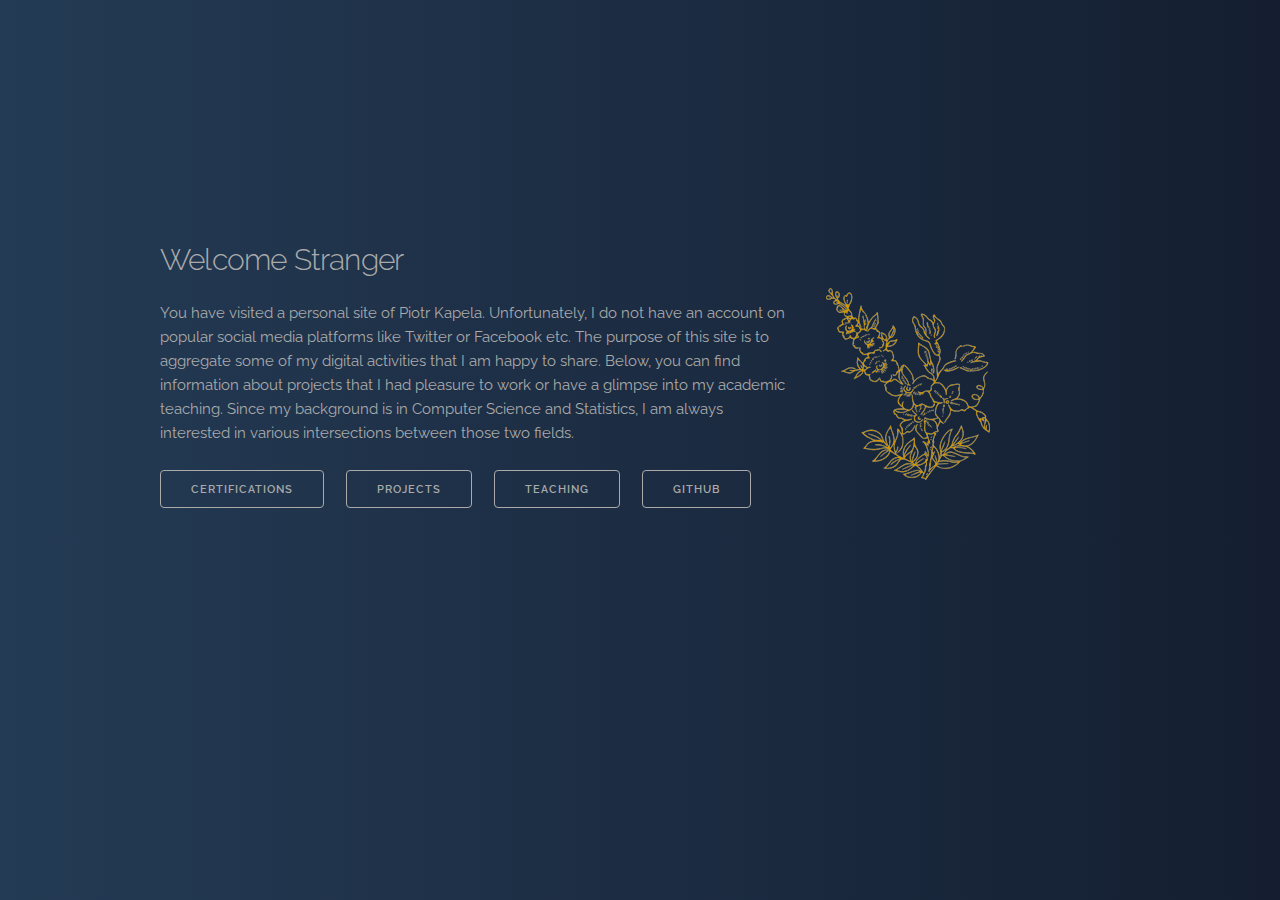
<file: index.html>
<!DOCTYPE html>
<html lang="en">

<head>
    <meta charset="utf-8">
    <title>pk.personal HOME</title>
    <meta name="description" content="Personal Website of Piotr Kapela">
    <meta name="author" content="Piotr Kapela">
    <meta name="viewport" content="width=device-width, initial-scale=1">

    <link href="//fonts.googleapis.com/css?family=Raleway:400,300,600" rel="stylesheet" type="text/css">

    <link rel="stylesheet" href="css/normalize.css">
    <link rel="stylesheet" href="css/skeleton.css">
    <link rel="stylesheet" href="css/screen.css">

    <link rel="icon" type="image/png" href="img/favicon.png">
</head>

<body>
    <div class="container">
        <div class="row">
            <div class="two-thirds column" style="margin-top: 25%">
                <h4>Welcome Stranger</h4>
                <p>You have visited a personal site of Piotr Kapela. Unfortunately, I do not have an account on popular social media platforms like Twitter or Facebook etc. The purpose of this site is to aggregate some of my digital activities that I am happy to share. Below, you can find information about projects that I had pleasure to work or have a glimpse into my academic teaching. Since my background is in Computer Science and Statistics, I am always interested in various intersections between those two fields.</p>
                <p class="nav"><a class="button" href="https://www.youracclaim.com/users/piotr-kapela" target="_blank">Certifications</a><br/><a class="button" href="pgs/projects.html">Projects</a><br/><a class="button" href="pgs/teaching.html">Teaching</a><br/><a class="button" href="https://github.com/pkapela" target="_blank">GitHub</a><br/></p>
            </div>
            <div class="one-third column" style="margin-top: 30%">
                <img src="img/flower.png" alt="flower" title="flower" height="192" width="164">
            </div>
        </div>
    </div>
</body>

</html>
</file>
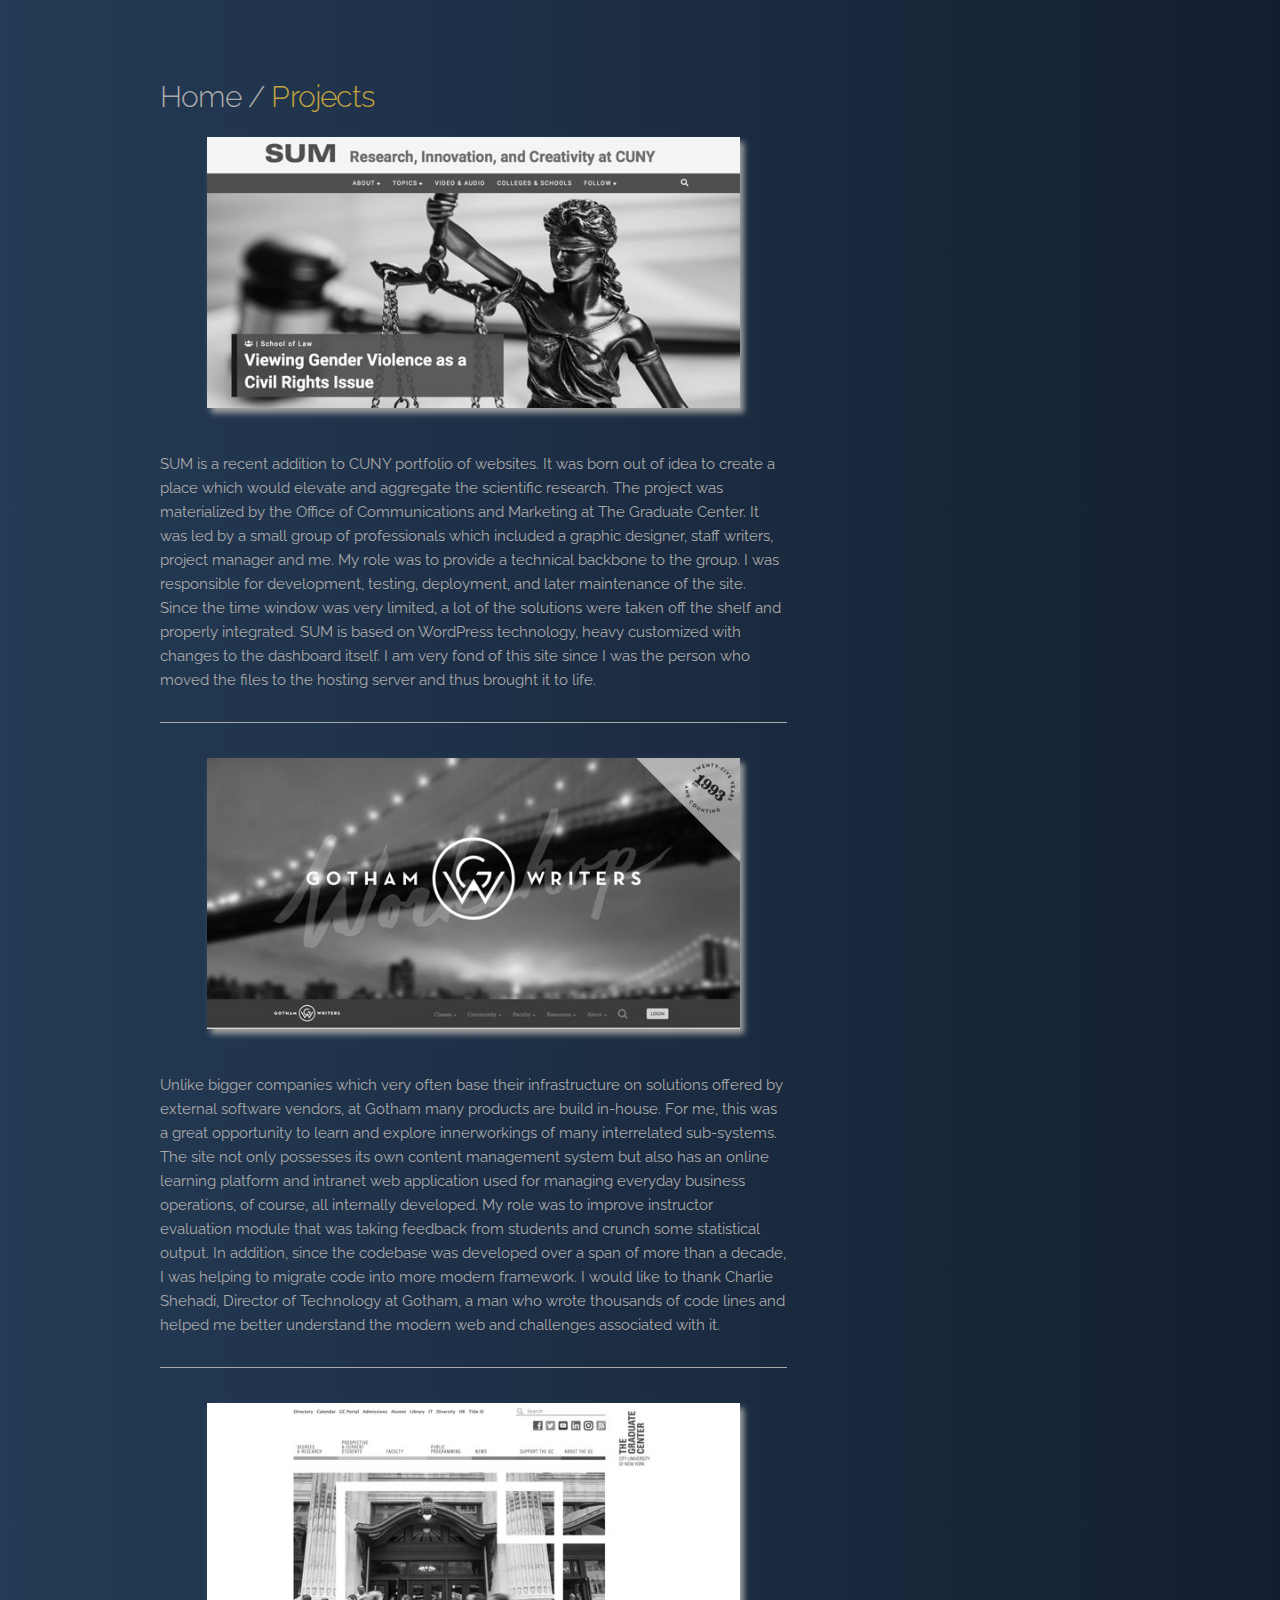
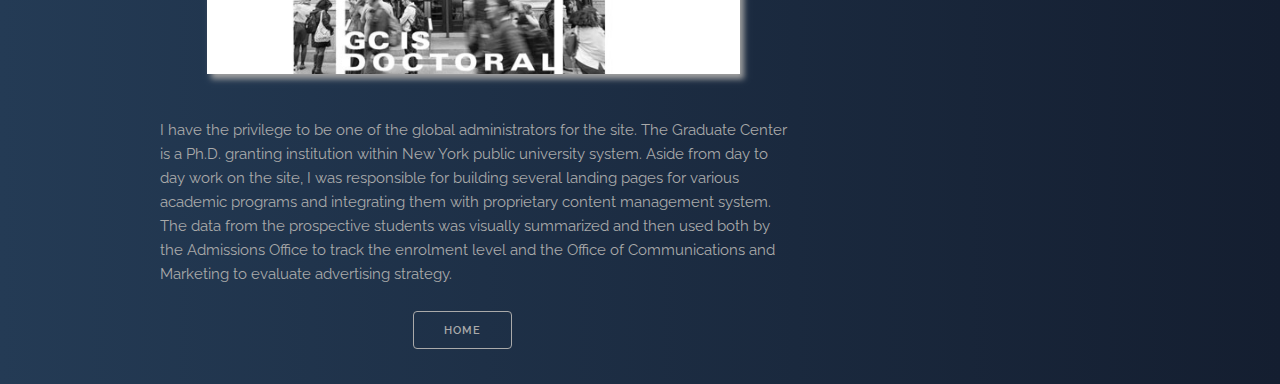
<file: pgs/projects.html>
<!DOCTYPE html>
<html lang="en">

<head>
    <meta charset="utf-8">
    <title>pk.personal PROJECTS</title>
    <meta name="description" content="Personal Website of Piotr Kapela">
    <meta name="author" content="Piotr Kapela">
    <meta name="viewport" content="width=device-width, initial-scale=1">

    <link href="//fonts.googleapis.com/css?family=Raleway:400,300,600" rel="stylesheet" type="text/css">

    <link rel="stylesheet" href="../css/normalize.css">
    <link rel="stylesheet" href="../css/skeleton.css">
    <link rel="stylesheet" href="../css/screen.css">

    <link rel="icon" type="image/png" href="../img/favicon.png">
</head>

<body>
    <div class="container">
        <div class="row">
            <div class="two-thirds column" style="margin-top: 8%">
                <h4><a class="plain" href="../index.html" >Home</a> / <span class="accent">Projects</span></h4>
                <a href="https://sum.cuny.edu/" target="_blank"><img class="web-img" src="../img/sum-min.jpg" alt="SUM" title="SUM" width="85%"></a>
                <p>SUM is a recent addition to CUNY portfolio of websites. It was born out of idea to create a place which would elevate and aggregate the scientific research. The project was materialized by the Office of Communications and Marketing at The Graduate Center. It was led by a small group of professionals which included a graphic designer, staff writers, project manager and me. My role was to provide a technical backbone to the group. I was responsible for development, testing, deployment, and later maintenance of the site. Since the time window was very limited, a lot of the solutions were taken off the shelf and properly integrated. SUM is based on WordPress technology, heavy customized with changes to the dashboard itself. I am very fond of this site since I was the person who moved the files to the hosting server and thus brought it to life.</p>
                <hr>
                <a href="https://www.writingclasses.com/" target="_blank"><img class="web-img" src="../img/gotham-min.jpg" alt="Gotham Writers" title="Gotham Writers" width="85%"></a>
                <p>Unlike bigger companies which very often base their infrastructure on solutions offered by external software vendors, at Gotham many products are build in-house. For me, this was a great opportunity to learn and explore innerworkings of many interrelated sub-systems. The site not only possesses its own content management system but also has an online learning platform and intranet web application used for managing everyday business operations, of course, all internally developed. My role was to improve instructor evaluation module that was taking feedback from students and crunch some statistical output. In addition, since the codebase was developed over a span of more than a decade, I was helping to migrate code into more modern framework. I would like to thank Charlie Shehadi, Director of Technology at Gotham, a man who wrote thousands of code lines and helped me better understand the modern web and challenges associated with it.</p>
                <hr>
                <a href="https://www.gc.cuny.edu/Home" target="_blank"><img class="web-img" src="../img/gc-min.jpg" alt="The Graduate Center" title="The Graduate Center" width="85%"></a>
                <p>I have the privilege to be one of the global administrators for the site. The Graduate Center is a Ph.D. granting institution within New York public university system. Aside from day to day work on the site, I was responsible for building several landing pages for various academic programs and integrating them with proprietary content management system. The data from the prospective students was visually summarized and then used both by the Admissions Office to track the enrolment level and the Office of Communications and Marketing to evaluate advertising strategy.</p>
                <p class="nav-center"><a class="button" href="../index.html">Home</a></p>
            </div>
            <div class="one-third column" style="margin-top: 30%">
            </div>
        </div>
    </div>
</body>

</html>
</file>
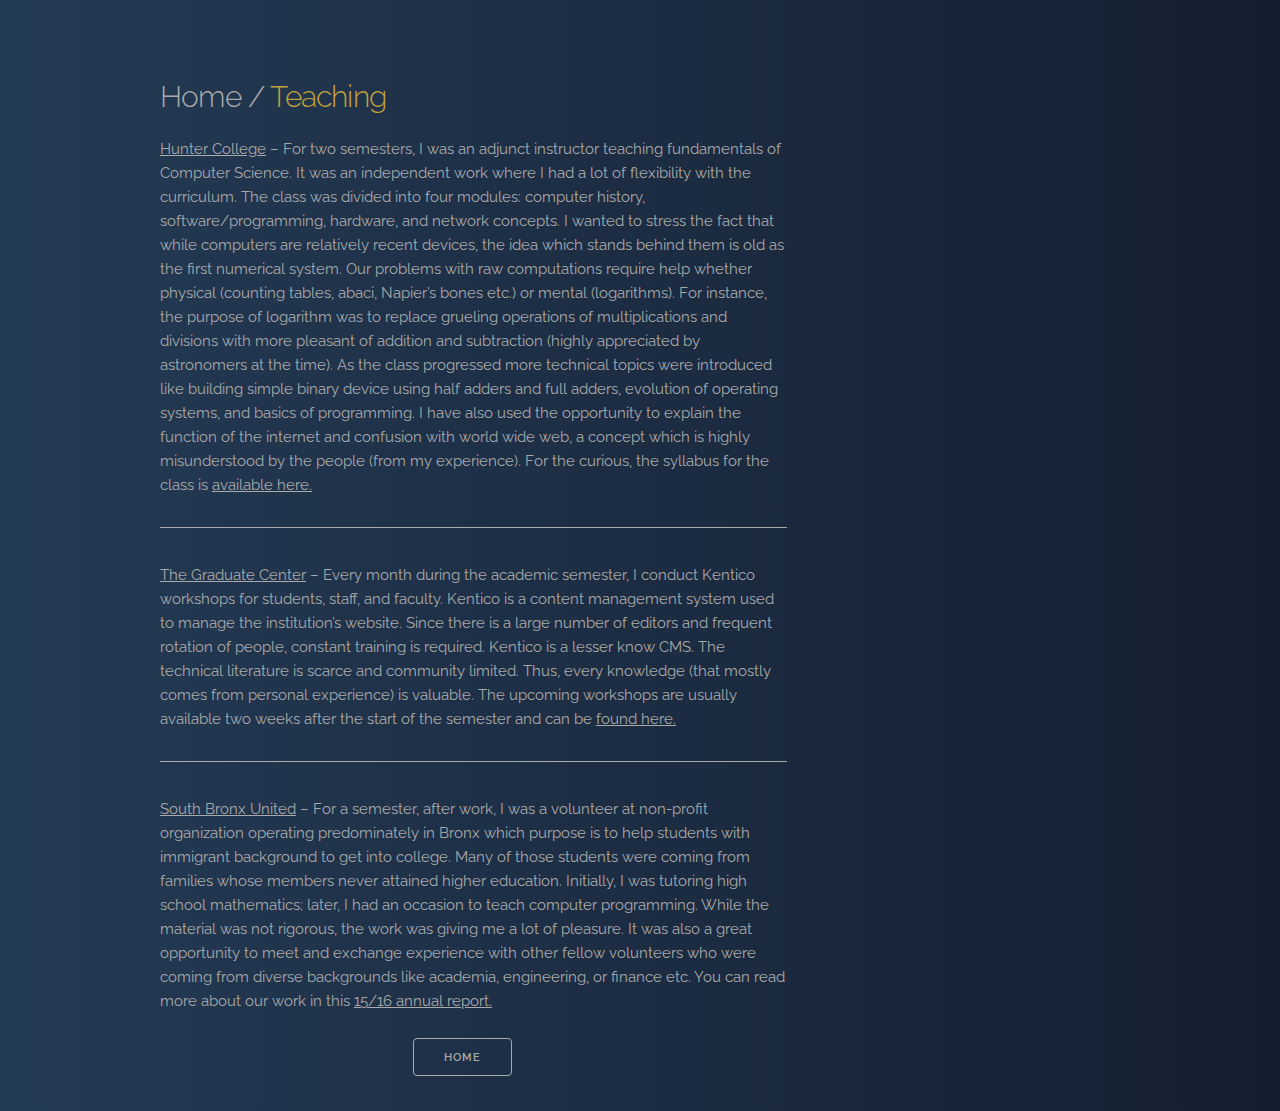
<file: pgs/teaching.html>
<!DOCTYPE html>
<html lang="en">

<head>
    <meta charset="utf-8">
    <title>pk.personal TEACHING</title>
    <meta name="description" content="Personal Website of Piotr Kapela">
    <meta name="author" content="Piotr Kapela">
    <meta name="viewport" content="width=device-width, initial-scale=1">

    <link href="//fonts.googleapis.com/css?family=Raleway:400,300,600" rel="stylesheet" type="text/css">

    <link rel="stylesheet" href="../css/normalize.css">
    <link rel="stylesheet" href="../css/skeleton.css">
    <link rel="stylesheet" href="../css/screen.css">

    <link rel="icon" type="image/png" href="../img/favicon.png">
</head>

<body>
    <div class="container">
        <div class="row">
            <div class="two-thirds column" style="margin-top: 8%">
                <h4><a class="plain" href="../index.html" >Home</a> / <span class="accent">Teaching</span></h4>
                <p><a class="plain" href="https://hunter.cuny.edu/" target="_blank"><u>Hunter College</u></a> – For two semesters, I was an adjunct instructor teaching fundamentals of Computer Science. It was an independent work where I had a lot of flexibility with the curriculum. The class was divided into four modules: computer history, software/programming, hardware, and network concepts. I wanted to stress the fact that while computers are relatively recent devices, the idea which stands behind them is old as the first numerical system. Our problems with raw computations require help whether physical (counting tables, abaci, Napier’s bones etc.) or mental (logarithms). For instance, the purpose of logarithm was to replace grueling operations of multiplications and divisions with more pleasant of addition and subtraction (highly appreciated by astronomers at the time). As the class progressed more technical topics were introduced like building simple binary device using half adders and full adders, evolution of operating systems, and basics of programming. I have also used the opportunity to explain the function of the internet and confusion with world wide web, a concept which is highly misunderstood by the people (from my experience). For the curious, the syllabus for the class is <a href="../doc/csci_120-syllabus.pdf" target="_blank"><u>available here.</u></a></p>
                <hr>
                <p><a class="plain" href="https://www.gc.cuny.edu/Home" target="_blank"><u>The Graduate Center</u></a> – Every month during the academic semester, I conduct Kentico workshops for students, staff, and faculty. Kentico is a content management system used to manage the institution’s website. Since there is a large number of editors and frequent rotation of people, constant training is required. Kentico is a lesser know CMS. The technical literature is scarce and community limited. Thus, every knowledge (that mostly comes from personal experience) is valuable. The upcoming workshops are usually available two weeks after the start of the semester and can be <a href="https://www.gc.cuny.edu/About-the-GC/Administrative-Services/Communications-and-Marketing/Resources-and-Services/Kentico-CMS-Resources/Kentico-Workshops" target="_blank"><u>found here.</u></a></p>
                <hr>
                <p><a class="plain" href="http://www.southbronxunited.org" target="_blank"><u>South Bronx United</u></a> – For a semester, after work, I was a volunteer at non-profit organization operating predominately in Bronx which purpose is to help students with immigrant background to get into college. Many of those students were coming from families whose members never attained higher education. Initially, I was tutoring high school mathematics; later, I had an occasion to teach computer programming. While the material was not rigorous, the work was giving me a lot of pleasure. It was also a great opportunity to meet and exchange experience with other fellow volunteers who were coming from diverse backgrounds like academia, engineering, or finance etc. You can read more about our work in this <a href="http://www.southbronxunited.org/sites/default/files/SBU_Annual_Report_2016_0.pdf" target="_blank"><u>15/16 annual report.</u></a></p>
                <p class="nav-center"><a class="button" href="../index.html">Home</a></p>
            </div>
            <div class="one-third column" style="margin-top: 30%">
            </div>
        </div>
    </div>
</body>

</html>
</file>
<file: css/skeleton.css>
/*
* Skeleton V2.0.4
* Copyright 2014, Dave Gamache
* www.getskeleton.com
* Free to use under the MIT license.
* http://www.opensource.org/licenses/mit-license.php
* 12/29/2014
*/


/* Table of contents
––––––––––––––––––––––––––––––––––––––––––––––––––
- Grid
- Base Styles
- Typography
- Links
- Buttons
- Forms
- Lists
- Code
- Tables
- Spacing
- Utilities
- Clearing
- Media Queries
*/


/* Grid
–––––––––––––––––––––––––––––––––––––––––––––––––– */
.container {
  position: relative;
  width: 100%;
  max-width: 960px;
  margin: 0 auto;
  padding: 0 20px;
  box-sizing: border-box; }
.column,
.columns {
  width: 100%;
  float: left;
  box-sizing: border-box; }

/* For devices larger than 400px */
@media (min-width: 400px) {
  .container {
    width: 85%;
    padding: 0; }
}

/* For devices larger than 550px */
@media (min-width: 550px) {
  .container {
    width: 80%; }
  .column,
  .columns {
    margin-left: 4%; }
  .column:first-child,
  .columns:first-child {
    margin-left: 0; }

  .one.column,
  .one.columns                    { width: 4.66666666667%; }
  .two.columns                    { width: 13.3333333333%; }
  .three.columns                  { width: 22%;            }
  .four.columns                   { width: 30.6666666667%; }
  .five.columns                   { width: 39.3333333333%; }
  .six.columns                    { width: 48%;            }
  .seven.columns                  { width: 56.6666666667%; }
  .eight.columns                  { width: 65.3333333333%; }
  .nine.columns                   { width: 74.0%;          }
  .ten.columns                    { width: 82.6666666667%; }
  .eleven.columns                 { width: 91.3333333333%; }
  .twelve.columns                 { width: 100%; margin-left: 0; }

  .one-third.column               { width: 30.6666666667%; }
  .two-thirds.column              { width: 65.3333333333%; }

  .one-half.column                { width: 48%; }

  /* Offsets */
  .offset-by-one.column,
  .offset-by-one.columns          { margin-left: 8.66666666667%; }
  .offset-by-two.column,
  .offset-by-two.columns          { margin-left: 17.3333333333%; }
  .offset-by-three.column,
  .offset-by-three.columns        { margin-left: 26%;            }
  .offset-by-four.column,
  .offset-by-four.columns         { margin-left: 34.6666666667%; }
  .offset-by-five.column,
  .offset-by-five.columns         { margin-left: 43.3333333333%; }
  .offset-by-six.column,
  .offset-by-six.columns          { margin-left: 52%;            }
  .offset-by-seven.column,
  .offset-by-seven.columns        { margin-left: 60.6666666667%; }
  .offset-by-eight.column,
  .offset-by-eight.columns        { margin-left: 69.3333333333%; }
  .offset-by-nine.column,
  .offset-by-nine.columns         { margin-left: 78.0%;          }
  .offset-by-ten.column,
  .offset-by-ten.columns          { margin-left: 86.6666666667%; }
  .offset-by-eleven.column,
  .offset-by-eleven.columns       { margin-left: 95.3333333333%; }

  .offset-by-one-third.column,
  .offset-by-one-third.columns    { margin-left: 34.6666666667%; }
  .offset-by-two-thirds.column,
  .offset-by-two-thirds.columns   { margin-left: 69.3333333333%; }

  .offset-by-one-half.column,
  .offset-by-one-half.columns     { margin-left: 52%; }

}


/* Base Styles
–––––––––––––––––––––––––––––––––––––––––––––––––– */
/* NOTE
html is set to 62.5% so that all the REM measurements throughout Skeleton
are based on 10px sizing. So basically 1.5rem = 15px :) */
html {
  font-size: 62.5%; }
body {
  font-size: 1.5em; /* currently ems cause chrome bug misinterpreting rems on body element */
  line-height: 1.6;
  font-weight: 400;
  font-family: "Raleway", "HelveticaNeue", "Helvetica Neue", Helvetica, Arial, sans-serif;
  color: #222; }


/* Typography
–––––––––––––––––––––––––––––––––––––––––––––––––– */
h1, h2, h3, h4, h5, h6 {
  margin-top: 0;
  margin-bottom: 2rem;
  font-weight: 300; }
h1 { font-size: 4.0rem; line-height: 1.2;  letter-spacing: -.1rem;}
h2 { font-size: 3.6rem; line-height: 1.25; letter-spacing: -.1rem; }
h3 { font-size: 3.0rem; line-height: 1.3;  letter-spacing: -.1rem; }
h4 { font-size: 2.4rem; line-height: 1.35; letter-spacing: -.08rem; }
h5 { font-size: 1.8rem; line-height: 1.5;  letter-spacing: -.05rem; }
h6 { font-size: 1.5rem; line-height: 1.6;  letter-spacing: 0; }

/* Larger than phablet */
@media (min-width: 550px) {
  h1 { font-size: 5.0rem; }
  h2 { font-size: 4.2rem; }
  h3 { font-size: 3.6rem; }
  h4 { font-size: 3.0rem; }
  h5 { font-size: 2.4rem; }
  h6 { font-size: 1.5rem; }
}

p {
  margin-top: 0; }


/* Links
–––––––––––––––––––––––––––––––––––––––––––––––––– */
a {
  /*! color: #1EAEDB; */ }
a:hover {
  color: #0FA0CE; }


/* Buttons
–––––––––––––––––––––––––––––––––––––––––––––––––– */
.button,
button,
input[type="submit"],
input[type="reset"],
input[type="button"] {
  display: inline-block;
  height: 38px;
  padding: 0 30px;
  /*! color: #555; */
  text-align: center;
  font-size: 11px;
  font-weight: 600;
  line-height: 38px;
  letter-spacing: .1rem;
  text-transform: uppercase;
  text-decoration: none;
  white-space: nowrap;
  background-color: transparent;
  border-radius: 4px;
  border: 1px solid #AAAAAA;
  cursor: pointer;
  box-sizing: border-box; }
.button:hover,
button:hover,
input[type="submit"]:hover,
input[type="reset"]:hover,
input[type="button"]:hover,
.button:focus,
button:focus,
input[type="submit"]:focus,
input[type="reset"]:focus,
input[type="button"]:focus {
  color: #AAAAAA;
  border-color: #888;
  outline: 0; }
.button.button-primary,
button.button-primary,
input[type="submit"].button-primary,
input[type="reset"].button-primary,
input[type="button"].button-primary {
  color: #FFF;
  background-color: #33C3F0;
  border-color: #33C3F0; }
.button.button-primary:hover,
button.button-primary:hover,
input[type="submit"].button-primary:hover,
input[type="reset"].button-primary:hover,
input[type="button"].button-primary:hover,
.button.button-primary:focus,
button.button-primary:focus,
input[type="submit"].button-primary:focus,
input[type="reset"].button-primary:focus,
input[type="button"].button-primary:focus {
  color: #FFF;
  background-color: #1EAEDB;
  border-color: #1EAEDB; }


/* Forms
–––––––––––––––––––––––––––––––––––––––––––––––––– */
input[type="email"],
input[type="number"],
input[type="search"],
input[type="text"],
input[type="tel"],
input[type="url"],
input[type="password"],
textarea,
select {
  height: 38px;
  padding: 6px 10px; /* The 6px vertically centers text on FF, ignored by Webkit */
  background-color: #fff;
  border: 1px solid #AAAAAA;
  border-radius: 4px;
  box-shadow: none;
  box-sizing: border-box; }
/* Removes awkward default styles on some inputs for iOS */
input[type="email"],
input[type="number"],
input[type="search"],
input[type="text"],
input[type="tel"],
input[type="url"],
input[type="password"],
textarea {
  -webkit-appearance: none;
     -moz-appearance: none;
          appearance: none; }
textarea {
  min-height: 65px;
  padding-top: 6px;
  padding-bottom: 6px; }
input[type="email"]:focus,
input[type="number"]:focus,
input[type="search"]:focus,
input[type="text"]:focus,
input[type="tel"]:focus,
input[type="url"]:focus,
input[type="password"]:focus,
textarea:focus,
select:focus {
  border: 1px solid #33C3F0;
  outline: 0; }
label,
legend {
  display: block;
  margin-bottom: .5rem;
  font-weight: 600; }
fieldset {
  padding: 0;
  border-width: 0; }
input[type="checkbox"],
input[type="radio"] {
  display: inline; }
label > .label-body {
  display: inline-block;
  margin-left: .5rem;
  font-weight: normal; }


/* Lists
–––––––––––––––––––––––––––––––––––––––––––––––––– */
ul {
  list-style: circle inside; }
ol {
  list-style: decimal inside; }
ol, ul {
  padding-left: 0;
  margin-top: 0; }
ul ul,
ul ol,
ol ol,
ol ul {
  margin: 1.5rem 0 1.5rem 3rem;
  font-size: 90%; }
li {
  margin-bottom: 1rem; }


/* Code
–––––––––––––––––––––––––––––––––––––––––––––––––– */
code {
  padding: .2rem .5rem;
  margin: 0 .2rem;
  font-size: 90%;
  white-space: nowrap;
  background: #F1F1F1;
  border: 1px solid #E1E1E1;
  border-radius: 4px; }
pre > code {
  display: block;
  padding: 1rem 1.5rem;
  white-space: pre; }


/* Tables
–––––––––––––––––––––––––––––––––––––––––––––––––– */
th,
td {
  padding: 12px 15px;
  text-align: left;
  border-bottom: 1px solid #E1E1E1; }
th:first-child,
td:first-child {
  padding-left: 0; }
th:last-child,
td:last-child {
  padding-right: 0; }


/* Spacing
–––––––––––––––––––––––––––––––––––––––––––––––––– */
button,
.button {
  margin-bottom: 1rem; }
input,
textarea,
select,
fieldset {
  margin-bottom: 1.5rem; }
pre,
blockquote,
dl,
figure,
table,
p,
ul,
ol,
form {
  margin-bottom: 2.5rem; }


/* Utilities
–––––––––––––––––––––––––––––––––––––––––––––––––– */
.u-full-width {
  width: 100%;
  box-sizing: border-box; }
.u-max-full-width {
  max-width: 100%;
  box-sizing: border-box; }
.u-pull-right {
  float: right; }
.u-pull-left {
  float: left; }


/* Misc
–––––––––––––––––––––––––––––––––––––––––––––––––– */
hr {
  margin-top: 3rem;
  margin-bottom: 3.5rem;
  border-width: 0;
  border-top: 1px solid #E1E1E1; }


/* Clearing
–––––––––––––––––––––––––––––––––––––––––––––––––– */

/* Self Clearing Goodness */
.container:after,
.row:after,
.u-cf {
  content: "";
  display: table;
  clear: both; }


/* Media Queries
–––––––––––––––––––––––––––––––––––––––––––––––––– */
/*
Note: The best way to structure the use of media queries is to create the queries
near the relevant code. For example, if you wanted to change the styles for buttons
on small devices, paste the mobile query code up in the buttons section and style it
there.
*/


/* Larger than mobile */
@media (min-width: 400px) {}

/* Larger than phablet (also point when grid becomes active) */
@media (min-width: 550px) {}

/* Larger than tablet */
@media (min-width: 750px) {}

/* Larger than desktop */
@media (min-width: 1000px) {}

/* Larger than Desktop HD */
@media (min-width: 1200px) {}
</file>
<file: css/screen.css>
body {
    background: #141E30;
    /* fallback for old browsers */
    background: -webkit-linear-gradient(to left, #141E30, #243B55);
    /* Chrome 10-25, Safari 5.1-6 */
    background: linear-gradient(to left, #141E30, #243B55);
    /* W3C, IE 10+/ Edge, Firefox 16+, Chrome 26+, Opera 12+, Safari 7+ */
    color: #AAAAAA;
}

h4 {
    /*color: #C2A13D;*/
}

span.accent {
    color: #C2A13D !important;
}

a {
    margin-right: 2em;
    text-decoration: none;
}

a.plain {
    margin-right: 0;
}

a:visited {
    color: #AAAAAA !important;
}

a:link {
    color: #AAAAAA;
}

a.button:hover {
    background: #AAAAAA;
    color: #555 !important;
}

br {
    display: none;
}

hr {
    border-top: 1px solid #AAAAAA;
}

.nav-center {
    text-align: center;
}

.web-img {
    filter: sepia(100%);
    filter: grayscale(100%);
    
    box-shadow: 4px 5px 6px #C2A13D;

    display: block;
    margin-left: auto;
    margin-right: auto;
    margin-bottom: 20px;
    transition: filter 0.5s;
}

.web-img:hover {
    filter: none;
}

@media (max-width: 851px) {
    br {
        display: inline;
    }
    p.nav a {
        width: 100%;
        box-sizing: border-box;
    }
}

@media (max-width: 549px) {
    p.nav {
        text-align: center;
    }
    p.nav a {
        width: 100%;
        box-sizing: border-box;
    }
    img {
        display: none;
    }
}
</file>
